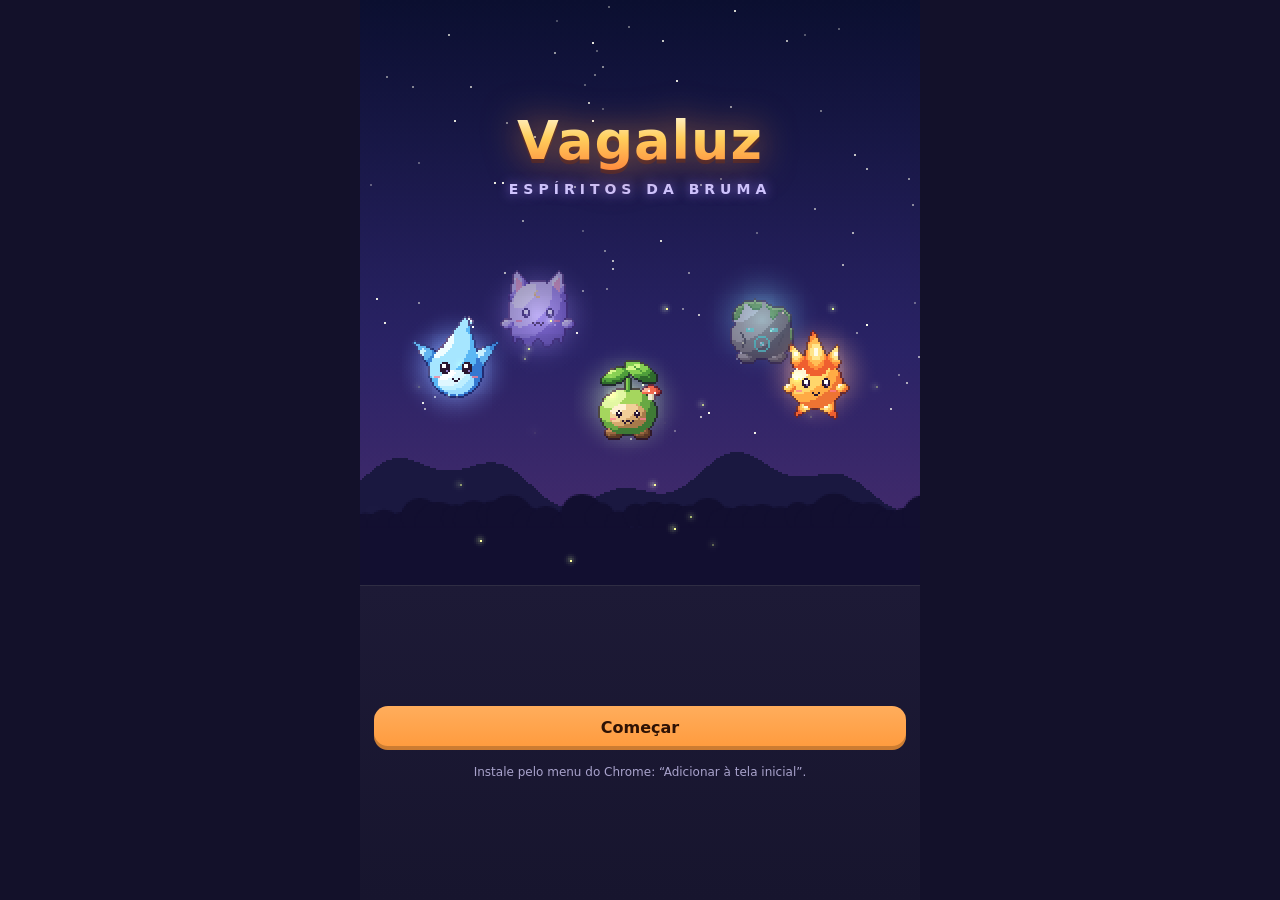
<file: index.html>
<!doctype html>
<html lang="pt-BR">
<head>
  <meta charset="utf-8">
  <meta name="viewport" content="width=device-width,initial-scale=1,maximum-scale=1,user-scalable=no,viewport-fit=cover">
  <title>Vagaluz</title>
  <meta name="description" content="Vagaluz — cuide do seu espírito companheiro e explore a Trilha da Bruma.">
  <meta name="theme-color" content="#16142a">
  <meta name="mobile-web-app-capable" content="yes">
  <meta name="apple-mobile-web-app-capable" content="yes">
  <meta name="apple-mobile-web-app-status-bar-style" content="black-translucent">
  <link rel="manifest" href="manifest.webmanifest">
  <link rel="icon" href="icons/icon-192.png">
  <link rel="apple-touch-icon" href="icons/apple-touch-icon.png">
  <link rel="stylesheet" href="css/style.css">
</head>
<body>
<div id="app">
  <div id="view">
    <canvas id="game"></canvas>

    <div id="hud" class="hidden">
      <div class="hud-left">
        <div id="hud-loc" class="pill"></div>
        <button id="hud-pet" class="chip" aria-label="Companheiro"><canvas width="16" height="16"></canvas><span class="need"></span></button>
      </div>
      <div class="hud-right">
        <div id="hud-clock" class="pill"></div>
        <button id="btn-sound" class="icon-btn" aria-label="Som"></button>
      </div>
    </div>

    <div id="banner"></div>
    <button id="hab-btn" class="hab-btn hidden"></button>

    <div id="battle-cards" class="hidden">
      <div id="card-foe" class="card">
        <div class="row"><b class="nm"></b><span class="lv"></span></div>
        <div class="row"><span class="type"></span><span class="rec">♦</span></div>
        <div class="bar hp"><i></i></div>
      </div>
      <div id="card-me" class="card">
        <div class="row"><b class="nm"></b><span class="lv"></span></div>
        <div class="bar hp"><i></i></div>
        <div class="row small"><span class="type"></span><span class="hpnum"></span></div>
        <div class="bar xp"><i></i></div>
      </div>
    </div>

    <div id="fx"></div>

    <div id="title-ui" class="hidden">
      <div class="logo">Vagaluz</div>
      <div class="sub">Espíritos da Bruma</div>
    </div>

    <div id="msg" class="hidden">
      <div class="speaker"></div>
      <div class="text"></div>
      <div class="choices"></div>
      <div class="next">▼</div>
    </div>

    <div id="toast"></div>
    <div id="fade"></div>
  </div>

  <div id="panel">
    <!-- exploração (toque no mapa para andar) -->
    <section id="p-world" class="psec">
      <button id="comp-card" class="comp-card" aria-label="Cuidar do companheiro">
        <canvas id="cc-img" width="24" height="24"></canvas>
        <div class="cc-info">
          <div class="cc-top"><b id="cc-name"></b><span id="cc-lv" class="lv"></span><span id="cc-mood" class="cc-mood"></span></div>
          <div class="cc-bars"><i data-k="hunger"><b></b></i><i data-k="joy"><b></b></i><i data-k="energy"><b></b></i><i data-k="clean"><b></b></i></div>
          <small id="cc-need"></small>
        </div>
      </button>
      <div class="wbtns">
        <button id="btn-pet" class="pbtn"><span class="ico" data-ico="paw"></span><span>Cuidar</span></button>
        <button id="btn-party" class="pbtn"><span class="ico" data-ico="party"></span><span>Grupo</span></button>
        <button id="btn-dex" class="pbtn"><span class="ico" data-ico="book"></span><span>Espiritário</span></button>
      </div>
      <p class="hint">Toque no mapa para andar · toque em pessoas e objetos para interagir</p>
    </section>

    <!-- batalha -->
    <section id="p-battle" class="psec">
      <div id="btext" class="btext"></div>
      <div id="bmenu" class="grid">
        <button data-act="fight" class="act fight"><span class="ico" data-ico="spark"></span>Lutar</button>
        <button data-act="fita" class="act fita"><span class="ico" data-ico="ribbon"></span>Fita <small id="fita-count"></small></button>
        <button data-act="party" class="act party"><span class="ico" data-ico="party"></span>Grupo</button>
        <button data-act="run" class="act run"><span class="ico" data-ico="run"></span>Fugir</button>
      </div>
      <div id="bmoves" class="grid hidden"></div>
    </section>

    <!-- bichinho -->
    <section id="p-pet" class="psec">
      <div class="pet-head">
        <div><b id="pet-name"></b> <span id="pet-lv" class="lv"></span></div>
        <span id="pet-mood" class="mood"></span>
      </div>
      <div class="bar xp" id="pet-xp"><i></i></div>
      <div class="meters">
        <div class="meter" data-k="hunger"><span class="ico" data-ico="food"></span><span class="lbl">Fome</span><div class="bar"><i></i></div></div>
        <div class="meter" data-k="joy"><span class="ico" data-ico="heart"></span><span class="lbl">Alegria</span><div class="bar"><i></i></div></div>
        <div class="meter" data-k="energy"><span class="ico" data-ico="bolt"></span><span class="lbl">Energia</span><div class="bar"><i></i></div></div>
        <div class="meter" data-k="clean"><span class="ico" data-ico="drop"></span><span class="lbl">Limpeza</span><div class="bar"><i></i></div></div>
      </div>
      <div class="pet-acts">
        <button data-pet="feed" class="pact"><span class="ico" data-ico="food"></span>Comer</button>
        <button data-pet="play" class="pact"><span class="ico" data-ico="star"></span>Brincar</button>
        <button data-pet="bath" class="pact"><span class="ico" data-ico="drop"></span>Banho</button>
        <button data-pet="sleep" class="pact"><span class="ico" data-ico="moon"></span><span class="sl">Dormir</span></button>
      </div>
      <button id="btn-explore" class="wide">Explorar <span class="ico" data-ico="arrow"></span></button>
    </section>

    <!-- título / ovo -->
    <section id="p-title" class="psec">
      <div class="title-btns">
        <button id="btn-continue" class="wide big">Continuar</button>
        <button id="btn-new" class="wide ghost">Novo jogo</button>
      </div>
      <p class="hint">Instale pelo menu do Chrome: “Adicionar à tela inicial”.</p>
    </section>
    <section id="p-hatch" class="psec">
      <p class="hint big" id="hatch-hint">Toque no ovo para ajudá-lo a chocar!</p>
    </section>
  </div>

  <div id="sheet" class="hidden">
    <div class="sheet-card">
      <div class="sheet-head"><b id="sheet-title">Grupo</b><button id="sheet-close" class="icon-btn" aria-label="Fechar">✕</button></div>
      <div id="sheet-body"></div>
    </div>
  </div>

  <div id="name-dlg" class="hidden">
    <div class="sheet-card small">
      <b>Dê um nome ao seu companheiro</b>
      <input id="name-input" maxlength="12" autocomplete="off" spellcheck="false">
      <button id="name-ok" class="wide big">Confirmar</button>
    </div>
  </div>
</div>
<script type="module" src="js/main.js"></script>
</body>
</html>
</file>
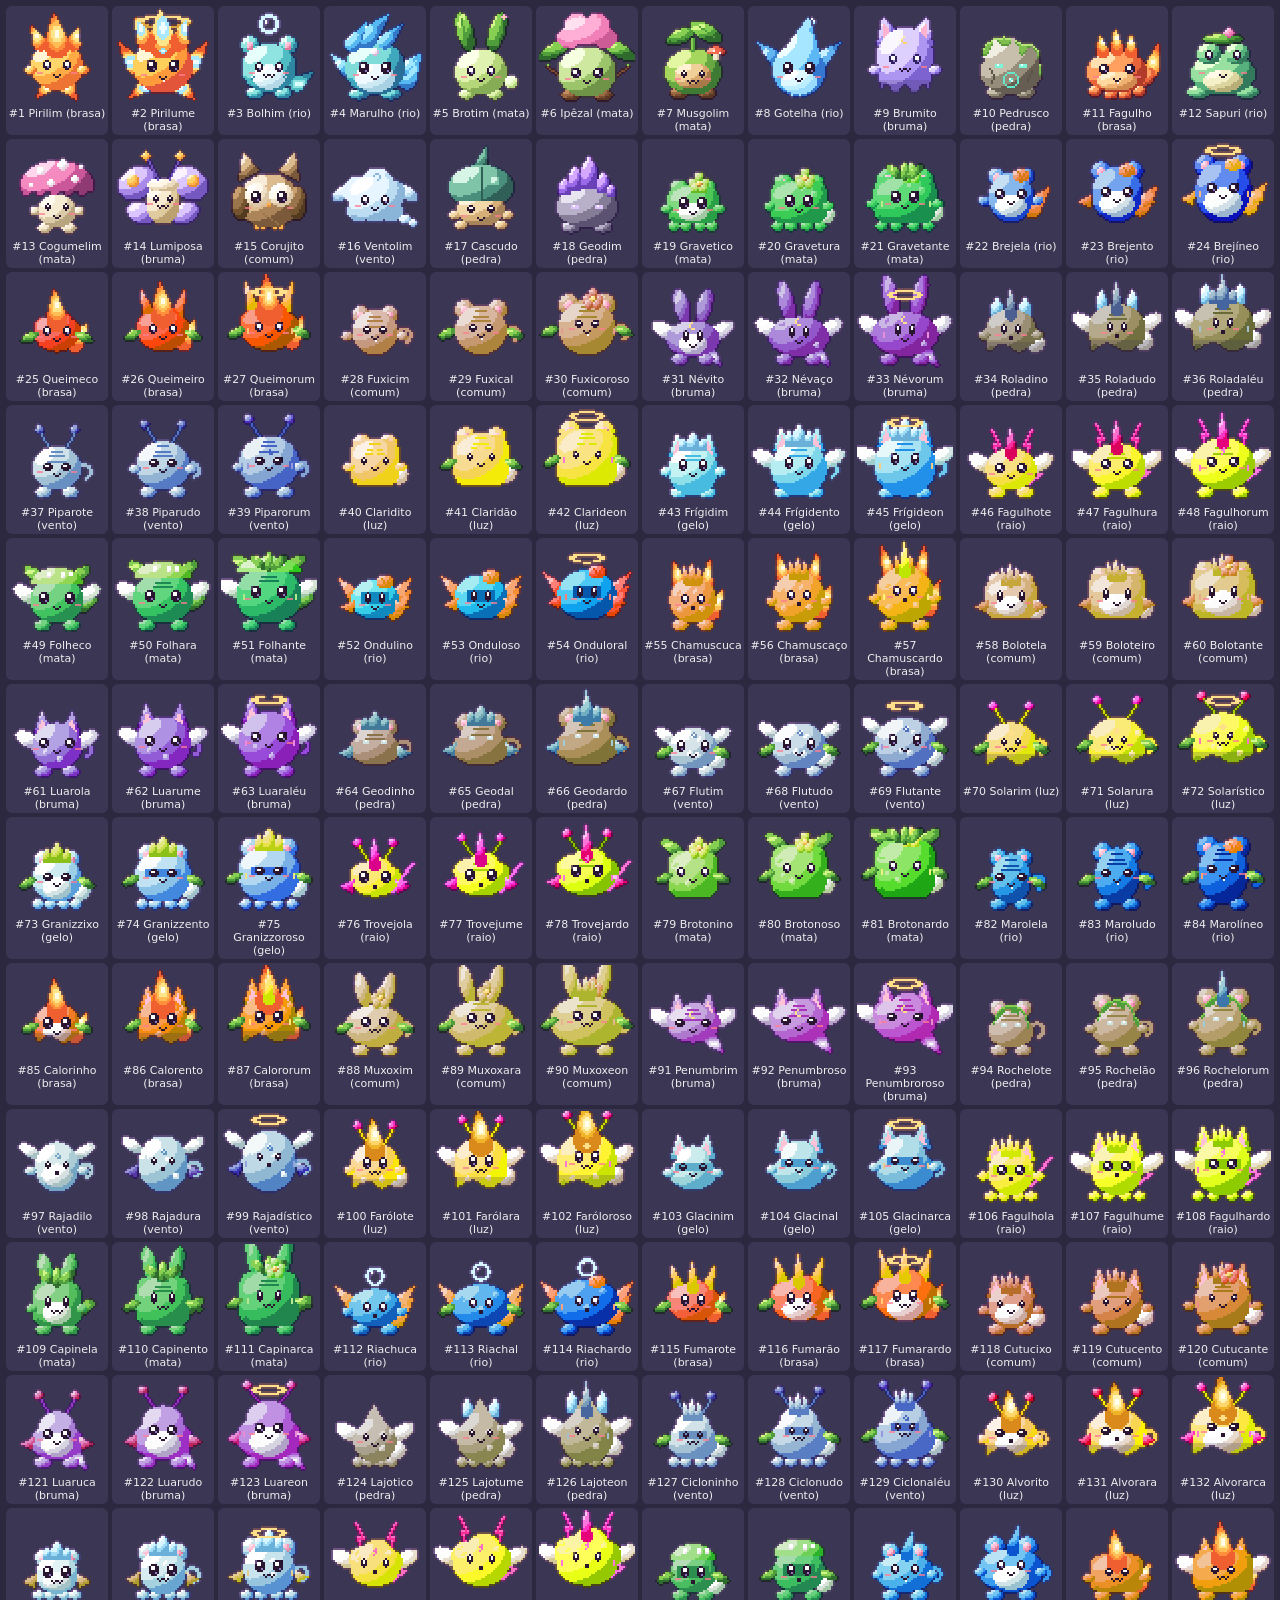
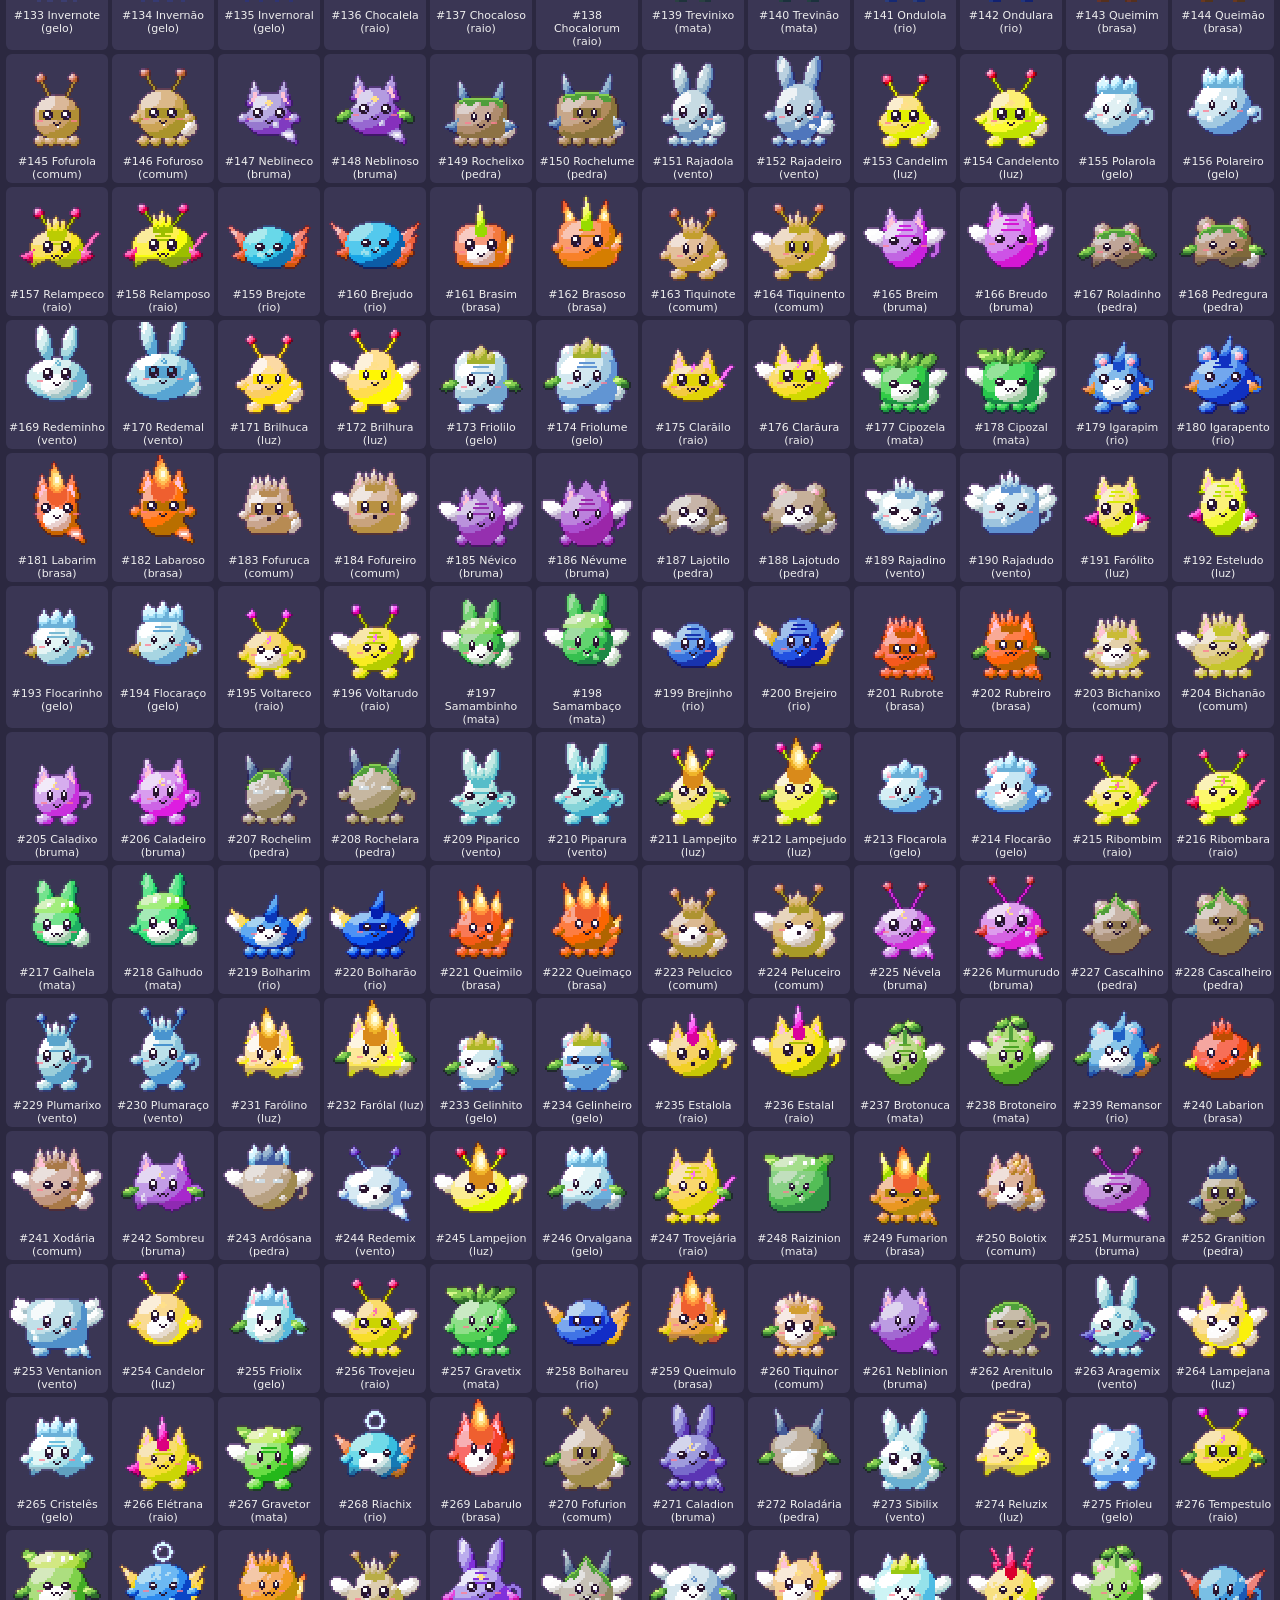
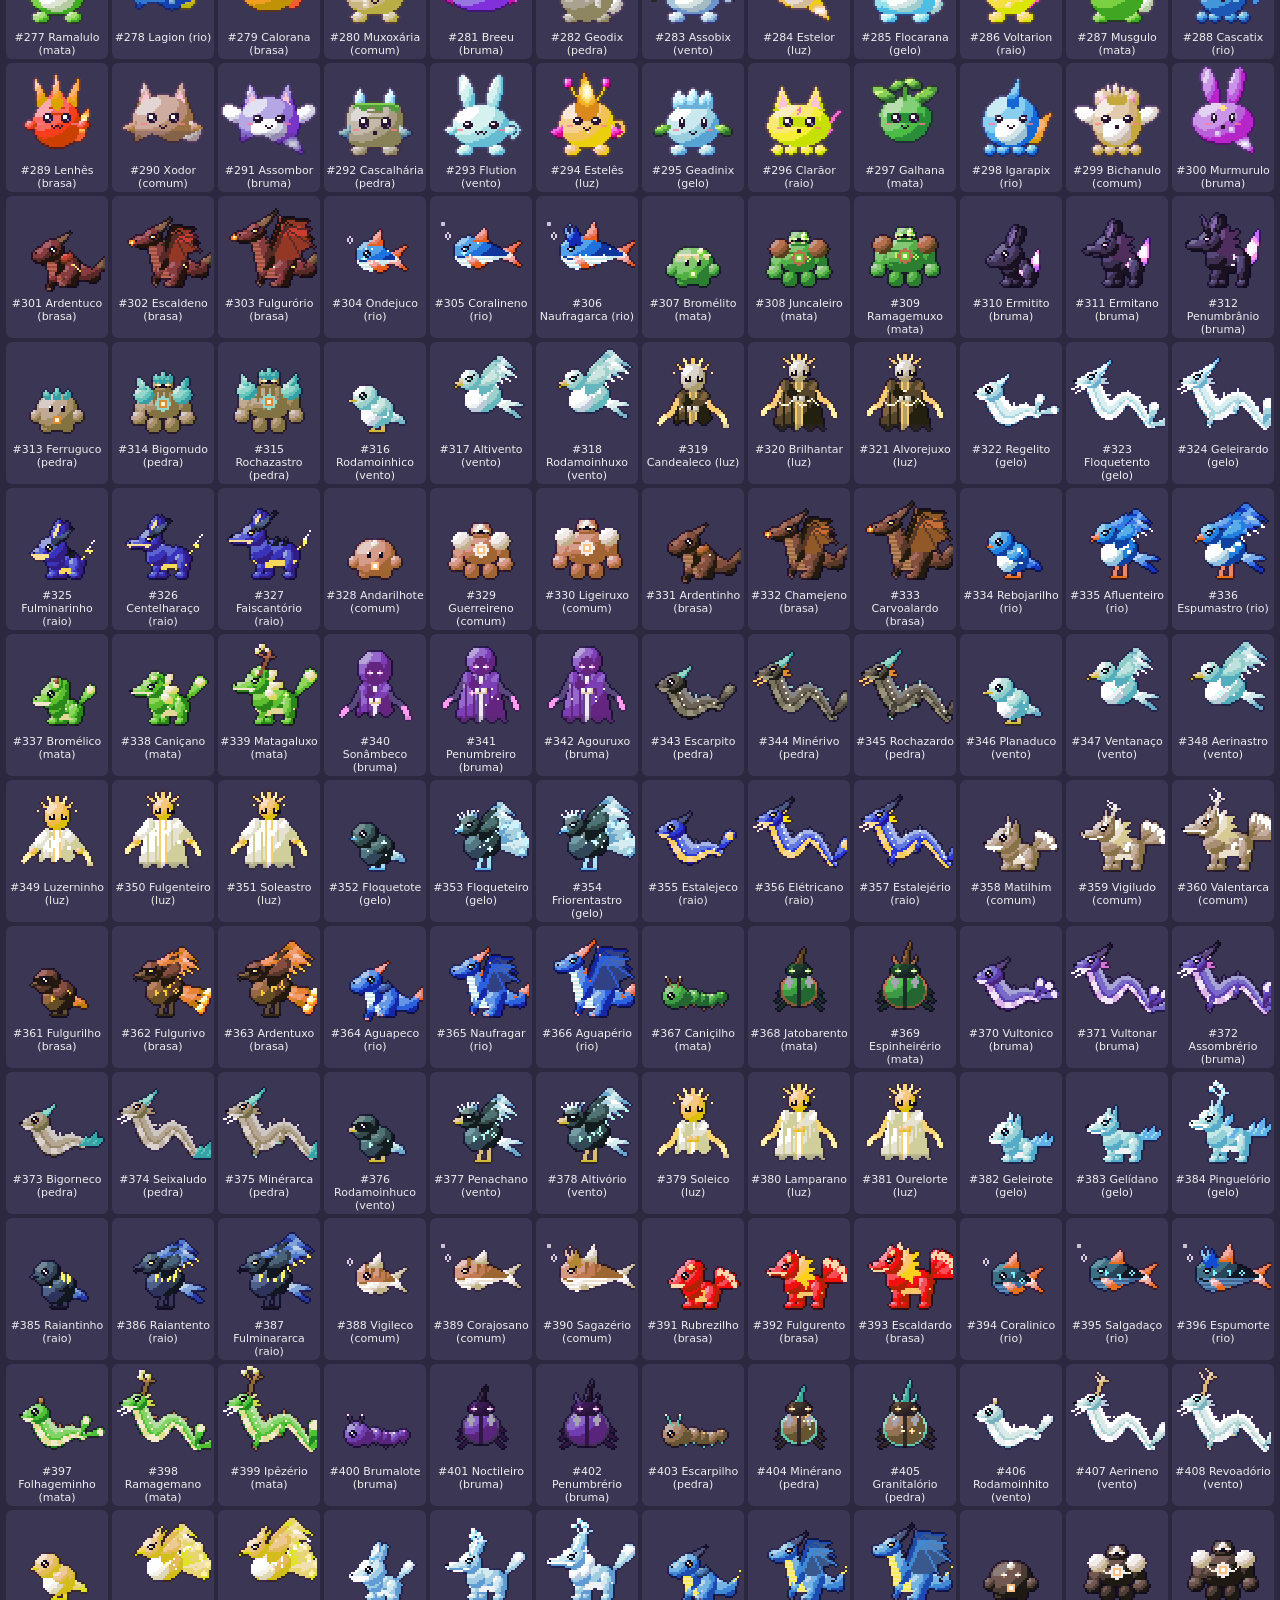
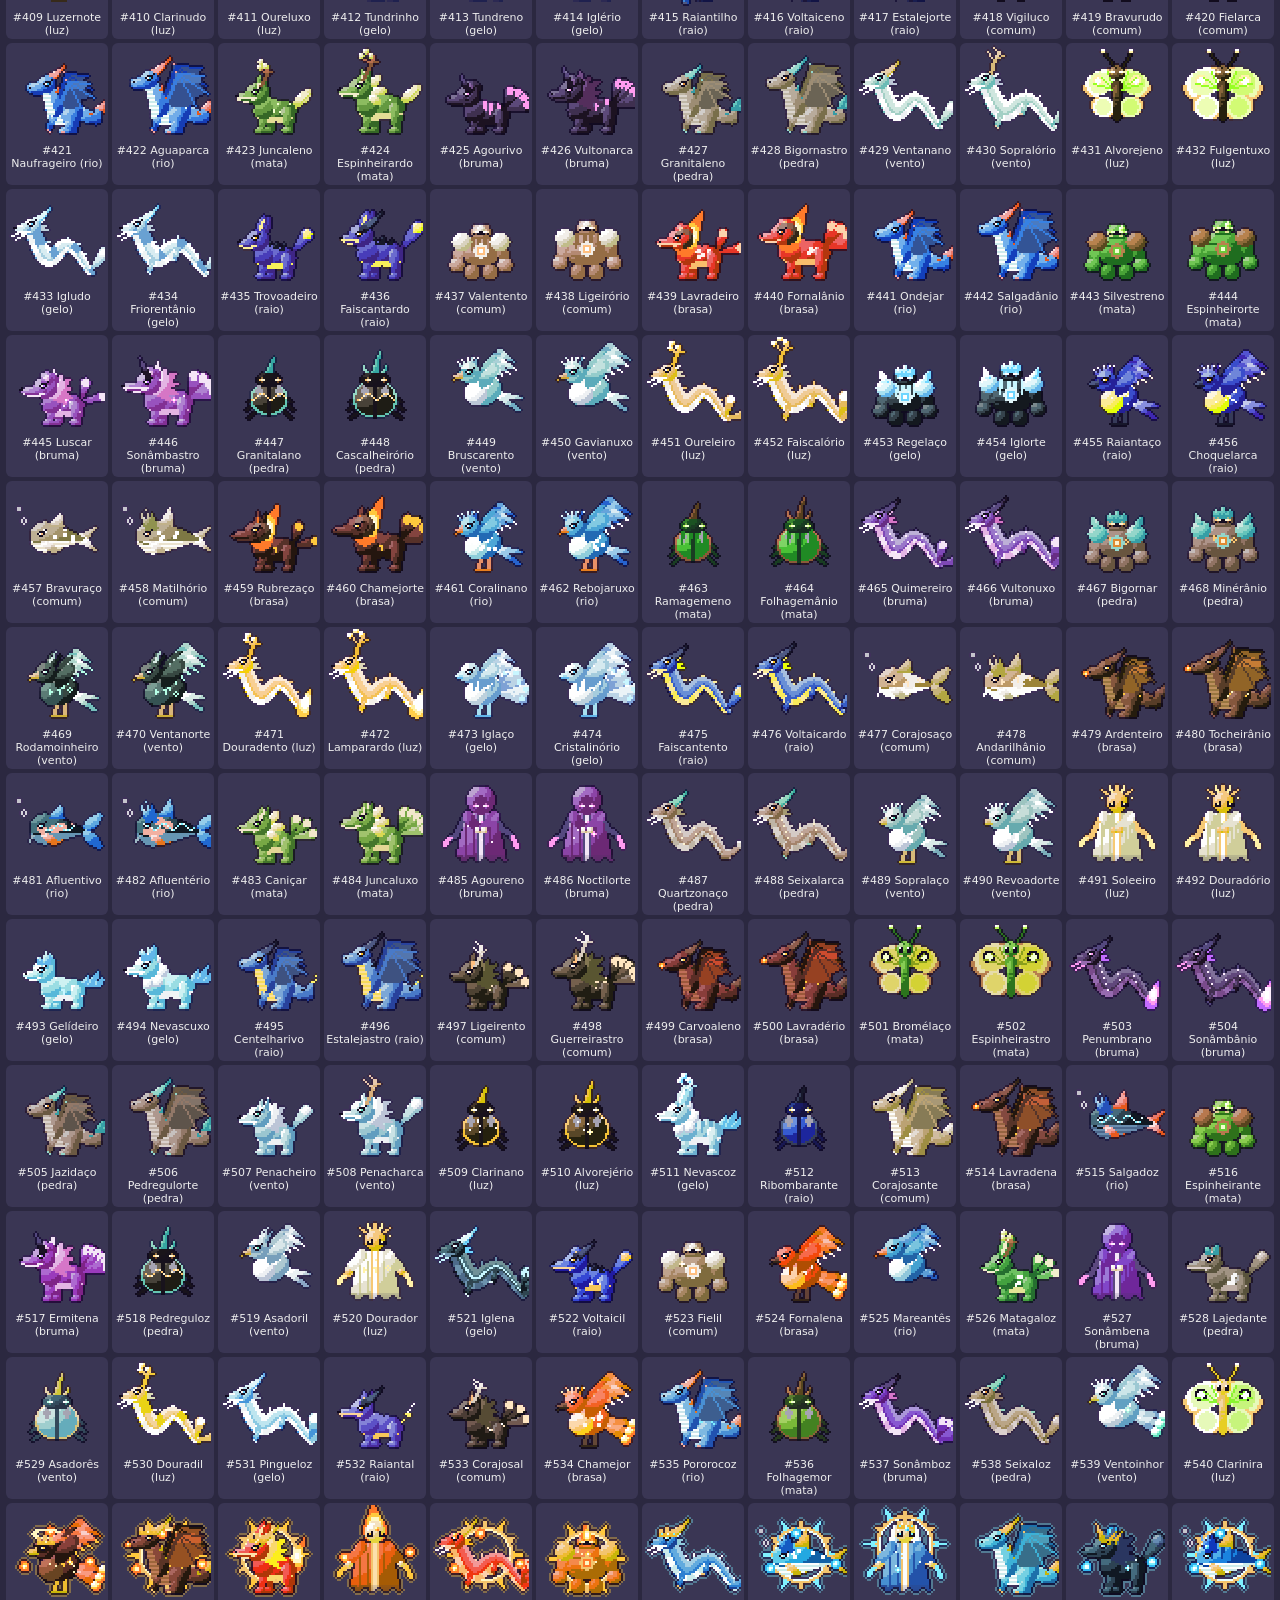
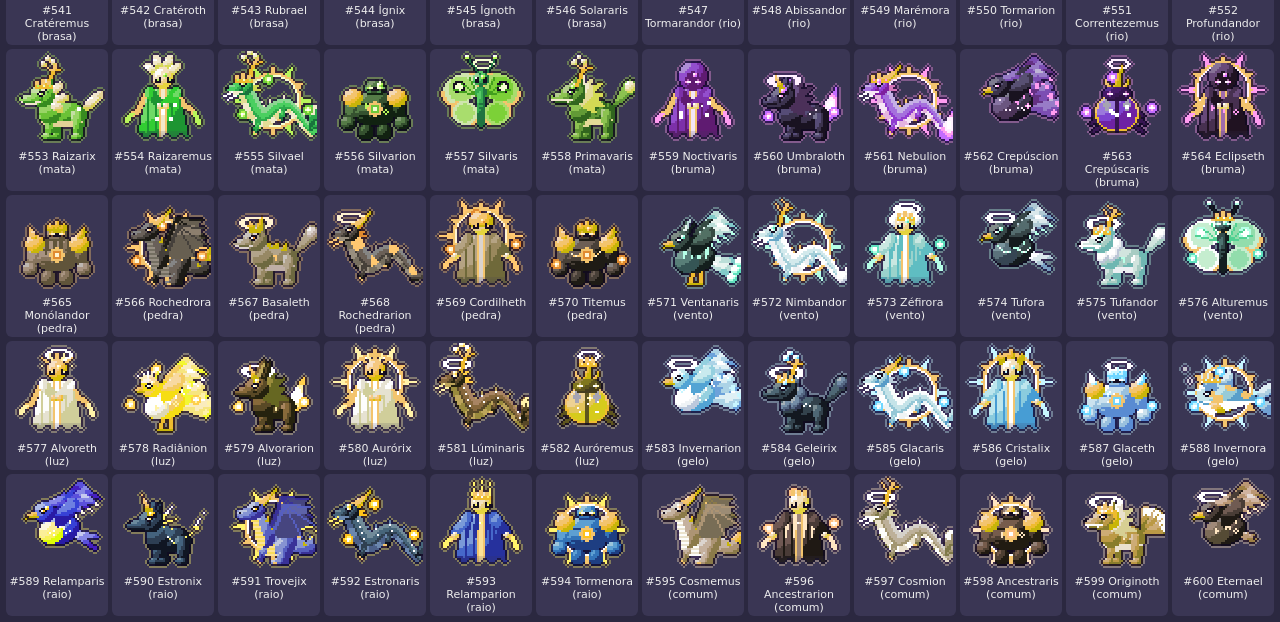
<file: tools/sheet.html>
<!doctype html>
<html lang="pt-BR"><head><meta charset="utf-8"><meta name="viewport" content="width=device-width,initial-scale=1">
<title>Espécies (dev)</title>
<style>body{background:#2b2840;color:#eee;font:11px system-ui;margin:6px}.g{display:grid;grid-template-columns:repeat(auto-fill,minmax(100px,1fr));gap:4px}.c{background:#3a3654;border-radius:6px;padding:2px;text-align:center}canvas{image-rendering:pixelated;width:96px;height:96px}</style></head>
<body><div class="g" id="g"></div>
<script type="module">
import * as S from '../js/sprites.js';
import { DEX_ORDER, SPECIES } from '../js/data.js';
import { toCanvas } from '../js/gfx.js';
const q = new URLSearchParams(location.search); const from = +(q.get('from') || 0), n = +(q.get('n') || 600);
for (const id of DEX_ORDER.slice(from, from + n)) {
  const d = document.createElement('div'); d.className = 'c';
  d.appendChild(toCanvas(S.creature(id)));
  const sp = SPECIES[id]; d.append(`#${DEX_ORDER.indexOf(id) + 1} ${sp.name} (${sp.type})`);
  document.getElementById('g').appendChild(d);
}
</script></body></html>
</file>
<file: css/style.css>
:root {
  --bg: #13112a;
  --panel: #1d1a36;
  --panel2: #29254c;
  --line: rgba(255, 255, 255, 0.08);
  --ink: #f5f2ff;
  --muted: #a9a3cc;
  --accent: #ff9a3c;
  --accent2: #4fd1c1;
  --pink: #ff7fb5;
  --gold: #ffd66b;
  --danger: #ff5d6c;
  --ok: #6ee07a;
  --r: 16px;
}
* { box-sizing: border-box; -webkit-tap-highlight-color: transparent; }
html, body { margin: 0; height: 100%; background: var(--bg); color: var(--ink); overflow: hidden; overscroll-behavior: none; }
body { font: 600 15px/1.35 system-ui, -apple-system, "Segoe UI", Roboto, "Noto Sans", sans-serif; user-select: none; -webkit-user-select: none; touch-action: manipulation; }
button { font: inherit; color: inherit; border: 0; cursor: pointer; touch-action: manipulation; }
.hidden { display: none !important; }

#app { position: fixed; inset: 0; display: flex; flex-direction: column; max-width: 560px; margin: 0 auto; background: var(--bg); }
#view { position: relative; flex: 1; overflow: hidden; background: #000; }
#game { position: absolute; left: 0; top: 0; image-rendering: pixelated; image-rendering: crisp-edges; }

/* ---------- HUD ---------- */
#hud { position: absolute; left: 0; right: 0; top: 0; display: flex; justify-content: space-between; align-items: flex-start; padding: max(8px, env(safe-area-inset-top)) 10px 0; pointer-events: none; }
.hud-left, .hud-right { display: flex; gap: 6px; align-items: center; pointer-events: auto; }
.pill { background: rgba(19, 17, 42, 0.62); backdrop-filter: blur(6px); -webkit-backdrop-filter: blur(6px); border: 1px solid var(--line); padding: 5px 11px; border-radius: 999px; font-size: 13px; letter-spacing: .2px; white-space: nowrap; }
.chip { position: relative; width: 34px; height: 34px; border-radius: 50%; background: rgba(19, 17, 42, 0.62); border: 1px solid var(--line); display: grid; place-items: center; }
.chip canvas { width: 24px; height: 24px; image-rendering: pixelated; }
.chip .need { position: absolute; right: -3px; top: -3px; width: 13px; height: 13px; border-radius: 50%; background: var(--danger); border: 2px solid var(--bg); display: none; animation: pulse 1.2s infinite; }
.chip.alert .need { display: block; }
.icon-btn { width: 34px; height: 34px; border-radius: 50%; background: rgba(19, 17, 42, 0.62); border: 1px solid var(--line); display: grid; place-items: center; font-size: 15px; }
.icon-btn svg { width: 17px; height: 17px; }
@keyframes pulse { 50% { transform: scale(1.25); } }

#banner { position: absolute; left: 50%; top: 52px; transform: translate(-50%, -20px); opacity: 0; padding: 9px 22px; border-radius: 12px; background: linear-gradient(135deg, rgba(41, 37, 76, .92), rgba(29, 26, 54, .92)); border: 1px solid rgba(255, 255, 255, .14); font-weight: 800; letter-spacing: .5px; transition: all .45s cubic-bezier(.2, .9, .3, 1.2); pointer-events: none; white-space: nowrap; box-shadow: 0 8px 24px rgba(0, 0, 0, .35); }
#banner.show { opacity: 1; transform: translate(-50%, 0); }

#hab-btn { position: absolute; left: 10px; top: 52px; padding: 7px 13px; border-radius: 999px; background: linear-gradient(180deg, #4fd1c1, #2fb3a5); color: #062e2a; font-size: 13px; font-weight: 800; box-shadow: 0 4px 12px rgba(0, 0, 0, .35); }
#toast { position: absolute; left: 50%; bottom: 14px; transform: translate(-50%, 20px); opacity: 0; background: rgba(19, 17, 42, .9); padding: 8px 16px; border-radius: 999px; border: 1px solid var(--line); font-size: 13px; transition: all .3s; pointer-events: none; white-space: nowrap; }
#toast.show { opacity: 1; transform: translate(-50%, 0); }

#fade { position: absolute; inset: 0; background: #0b0a18; opacity: 0; pointer-events: none; transition: opacity .28s ease; }
#fade.on { opacity: 1; pointer-events: auto; }

/* ---------- caixa de diálogo ---------- */
#msg { position: absolute; left: 10px; right: 10px; bottom: 10px; min-height: 84px; padding: 14px 16px 16px; border-radius: var(--r); background: linear-gradient(180deg, rgba(41, 37, 76, .96), rgba(27, 24, 52, .96)); border: 1px solid rgba(255, 255, 255, .14); box-shadow: 0 10px 30px rgba(0, 0, 0, .45); animation: pop .22s cubic-bezier(.2, .9, .3, 1.3); }
#msg .speaker { position: absolute; top: -12px; left: 14px; background: var(--accent); color: #2a1406; font-size: 12px; font-weight: 800; padding: 3px 10px; border-radius: 999px; }
#msg .speaker:empty { display: none; }
#msg .text { font-size: 16px; line-height: 1.45; min-height: 46px; }
#msg .next { position: absolute; right: 14px; bottom: 6px; font-size: 12px; color: var(--gold); animation: bob .8s infinite; opacity: 0; }
#msg.ready .next { opacity: 1; }
#msg .choices { display: flex; gap: 8px; margin-top: 10px; flex-wrap: wrap; }
#msg .choices:empty { display: none; }
#msg .choices button { flex: 1; padding: 11px 10px; border-radius: 12px; background: var(--panel2); border: 1px solid rgba(255, 255, 255, .12); font-weight: 800; }
#msg .choices button:first-child { background: var(--accent); color: #2a1406; }
@keyframes bob { 50% { transform: translateY(3px); } }
@keyframes pop { from { transform: translateY(12px) scale(.97); opacity: 0; } }

/* ---------- cartões de batalha ---------- */
.card { position: absolute; width: 46%; max-width: 210px; padding: 8px 11px 9px; border-radius: 14px; background: linear-gradient(180deg, rgba(41, 37, 76, .93), rgba(25, 22, 48, .93)); border: 1px solid rgba(255, 255, 255, .14); box-shadow: 0 6px 18px rgba(0, 0, 0, .35); transition: transform .45s cubic-bezier(.2, .9, .3, 1.15), opacity .3s; }
.card .row { display: flex; justify-content: space-between; align-items: center; gap: 6px; }
.card .row.small { font-size: 11px; color: var(--muted); margin-top: 3px; }
.card .nm { font-size: 14px; overflow: hidden; text-overflow: ellipsis; white-space: nowrap; }
.card .lv, .lv { font-size: 12px; color: var(--gold); font-weight: 800; }
.card .rec { font-size: 11px; color: var(--pink); opacity: 0; }
.card .rec.on { opacity: 1; }
#card-foe { left: 10px; top: 12px; }
#card-me { right: 10px; bottom: 14px; }
#battle-cards.out #card-foe { transform: translateX(-120%); opacity: 0; }
#battle-cards.out #card-me { transform: translateX(120%); opacity: 0; }
.type { display: inline-block; font-size: 10px; font-weight: 800; letter-spacing: .4px; padding: 1px 7px; border-radius: 999px; color: #fff; text-transform: uppercase; }
.bar { height: 8px; border-radius: 999px; background: rgba(0, 0, 0, .45); overflow: hidden; margin-top: 5px; border: 1px solid rgba(255, 255, 255, .06); }
.bar i { display: block; height: 100%; width: 100%; border-radius: 999px; background: var(--ok); transition: width .6s cubic-bezier(.3, .7, .3, 1), background-color .4s; }
.bar.hp i.bar.hp i.low { background: var(--danger); }
.bar.xp { height: 5px; }
.bar.xp i { background: linear-gradient(90deg, #6ad2ff, #b49cff); }

#fx { position: absolute; inset: 0; pointer-events: none; overflow: hidden; }
.dmg { position: absolute; font-weight: 900; font-size: 20px; color: #fff; text-shadow: 0 2px 0 #3a1030, 0 0 8px rgba(0, 0, 0, .6); animation: dmg .9s ease-out forwards; transform: translate(-50%, -50%); }
.dmg.super { color: var(--gold); font-size: 25px; }
.dmg.heal { color: var(--ok); }
.dmg.small { font-size: 14px; }
@keyframes dmg { 0% { opacity: 0; margin-top: 6px; transform: translate(-50%, -50%) scale(.6); } 15% { opacity: 1; transform: translate(-50%, -50%) scale(1.15); } 30% { transform: translate(-50%, -50%) scale(1); } 100% { opacity: 0; margin-top: -34px; } }

/* ---------- título ---------- */
#title-ui { position: absolute; left: 0; right: 0; top: 18%; text-align: center; pointer-events: none; }
.logo { font-size: 54px; font-weight: 900; letter-spacing: 1px; background: linear-gradient(180deg, #fff6d5 10%, #ffcf5c 45%, #ff8a3d 90%); -webkit-background-clip: text; background-clip: text; color: transparent; filter: drop-shadow(0 0 18px rgba(255, 170, 70, .55)) drop-shadow(0 4px 0 rgba(90, 30, 20, .6)); animation: float 3.2s ease-in-out infinite; }
.sub { margin-top: 2px; font-size: 14px; letter-spacing: 5px; text-transform: uppercase; color: #cfc4ff; text-shadow: 0 0 12px rgba(160, 130, 255, .8); }
@keyframes float { 50% { transform: translateY(-6px); } }

/* ---------- painel inferior ---------- */
#panel { position: relative; height: clamp(232px, 37dvh, 330px); background: linear-gradient(180deg, var(--panel), #17152e); border-top: 1px solid rgba(255, 255, 255, .1); padding: 12px 14px max(12px, env(safe-area-inset-bottom)); }
.psec { display: none; height: 100%; }
.psec.on { display: flex; animation: rise .28s ease; }
@keyframes rise { from { opacity: 0; transform: translateY(10px); } }
.ico { display: inline-grid; place-items: center; }
.ico svg { width: 1.2em; height: 1.2em; }

#p-world { flex-direction: column; gap: 10px; justify-content: center; }
#panel[data-mode="world"] { height: auto; }
.comp-card { display: grid; grid-template-columns: 52px 1fr; gap: 12px; align-items: center; padding: 10px 12px; border-radius: 16px; background: var(--panel2); border: 1px solid var(--line); text-align: left; }
.comp-card canvas { width: 48px; height: 48px; image-rendering: pixelated; background: radial-gradient(circle, rgba(255, 200, 120, .25), transparent 70%); border-radius: 12px; }
.cc-top { display: flex; gap: 6px; align-items: baseline; }
.cc-top b { font-size: 16px; }
.cc-mood { margin-left: auto; font-size: 11px; color: var(--gold); }
.cc-bars { display: grid; grid-template-columns: repeat(4, 1fr); gap: 5px; margin: 6px 0 3px; }
.cc-bars i { height: 7px; border-radius: 999px; background: rgba(0, 0, 0, .4); overflow: hidden; }
.cc-bars i b { display: block; height: 100%; border-radius: 999px; transition: width .5s; }
.cc-bars i[data-k="hunger"] b { background: #ff9a3c; } .cc-bars i[data-k="joy"] b { background: #ff6fa8; }
.cc-bars i[data-k="energy"] b { background: #ffd23d; } .cc-bars i[data-k="clean"] b { background: #4aa8ff; }
#cc-need { font-size: 12px; color: var(--muted); }
#cc-need.warn { color: #ff8d9a; }
.wbtns { display: grid; grid-template-columns: repeat(3, 1fr); gap: 8px; }
.pbtn { display: flex; flex-direction: column; align-items: center; gap: 3px; padding: 10px 6px; border-radius: 14px; background: var(--panel2); border: 1px solid var(--line); font-size: 12px; color: var(--ink); box-shadow: inset 0 -3px 0 rgba(0, 0, 0, .2); }
.pbtn .ico { font-size: 22px; }
.pbtn:active, .pact:active, .act:active, .wide:active, .comp-card:active { transform: scale(.96); }
#p-world .hint { margin: 0; }

/* espiritário */
.dex-head { display: grid; grid-template-columns: 96px 1fr; gap: 12px; align-items: center; padding: 10px; border-radius: 16px; background: rgba(255, 255, 255, .05); border: 1px solid var(--line); margin-bottom: 10px; min-height: 116px; }
.dex-head canvas { width: 96px; height: 96px; image-rendering: pixelated; background: radial-gradient(circle, rgba(255, 255, 255, .12), transparent 70%); border-radius: 14px; }
.dex-head p { margin: 4px 0 0; font-size: 12px; color: var(--muted); font-weight: 500; line-height: 1.4; }
.dex-head .q { width: 96px; height: 96px; display: grid; place-items: center; font-size: 34px; color: var(--muted); border-radius: 14px; background: rgba(0, 0, 0, .2); }
.dex-grid { display: grid; grid-template-columns: repeat(auto-fill, minmax(62px, 1fr)); gap: 6px; }
.dex-cell { position: relative; aspect-ratio: 1; border-radius: 12px; background: rgba(255, 255, 255, .04); border: 1px solid var(--line); display: grid; place-items: center; font-size: 11px; color: var(--muted); padding: 0; }
.dex-cell canvas { width: 48px; height: 48px; image-rendering: pixelated; }
.dex-cell .n { position: absolute; left: 4px; top: 2px; font-size: 9px; color: var(--muted); }
.dex-cell.caught { border-color: rgba(255, 214, 107, .5); }
.dex-cell.caught::after { content: '♦'; position: absolute; right: 4px; top: 1px; font-size: 9px; color: var(--pink); }
.dex-cell.sel { outline: 2px solid var(--accent2); }
.dex-stats { font-size: 12px; color: var(--muted); margin: -4px 2px 10px; }

/* batalha */
#p-battle { flex-direction: column; gap: 10px; }
.btext { min-height: 52px; padding: 10px 14px; border-radius: 14px; background: rgba(0, 0, 0, .25); border: 1px solid var(--line); font-size: 15px; line-height: 1.4; position: relative; }
.btext.ready::after { content: '▼'; position: absolute; right: 10px; bottom: 4px; font-size: 11px; color: var(--gold); animation: bob .8s infinite; }
.grid { flex: 1; display: grid; grid-template-columns: 1fr 1fr; gap: 9px; }
.grid.dim { opacity: .35; pointer-events: none; }
.act { border-radius: 14px; font-size: 16px; font-weight: 800; display: flex; align-items: center; justify-content: center; gap: 7px; box-shadow: inset 0 -4px 0 rgba(0, 0, 0, .22); transition: transform .08s; }
.act small { font-size: 12px; opacity: .8; }
.act.fight { background: linear-gradient(180deg, #ff9a5a, #f0663f); color: #2e0f05; }
.act.fita { background: linear-gradient(180deg, #ff9ccb, #ef5f9f); color: #3a0a22; }
.act.party { background: linear-gradient(180deg, #67e0d0, #2fb3a5); color: #062e2a; }
.act.run { background: linear-gradient(180deg, #4a4578, #37335e); color: var(--ink); }
.move { border-radius: 14px; background: var(--panel2); border: 1px solid var(--line); border-left: 5px solid var(--tc, #888); text-align: left; padding: 8px 12px; display: flex; flex-direction: column; justify-content: center; box-shadow: inset 0 -3px 0 rgba(0, 0, 0, .2); }
.move b { font-size: 15px; }
.move small { font-size: 11px; color: var(--muted); }
.move.back { grid-column: span 2; border-left-width: 1px; text-align: center; align-items: center; padding: 7px; flex: none; }
#bmoves { grid-template-rows: 1fr 1fr auto; }

/* bichinho */
#p-pet { flex-direction: column; gap: 7px; }
.pet-head { display: flex; justify-content: space-between; align-items: center; }
.pet-head b { font-size: 17px; }
.mood { font-size: 12px; padding: 3px 10px; border-radius: 999px; background: var(--panel2); border: 1px solid var(--line); color: var(--gold); }
.meters { display: grid; grid-template-columns: 1fr 1fr; gap: 6px 14px; }
.meter { display: grid; grid-template-columns: auto 1fr; align-items: center; column-gap: 6px; font-size: 12px; color: var(--muted); }
.meter .ico { grid-row: span 2; font-size: 17px; color: var(--ink); }
.meter .bar { margin-top: 2px; height: 9px; }
.meter[data-k="hunger"] .bar i { background: linear-gradient(90deg, #ffb648, #ff8a3d); }
.meter[data-k="joy"] .bar i { background: linear-gradient(90deg, #ff9ccb, #ff6fa8); }
.meter[data-k="energy"] .bar i { background: linear-gradient(90deg, #ffe27a, #ffc93d); }
.meter[data-k="clean"] .bar i { background: linear-gradient(90deg, #8fe3ff, #4aa8ff); }
.meter.low .lbl { color: var(--danger); }
.pet-acts { flex: 1; display: grid; grid-template-columns: repeat(4, 1fr); gap: 7px; min-height: 0; }
.pact { border-radius: 14px; background: var(--panel2); border: 1px solid var(--line); display: flex; flex-direction: column; align-items: center; justify-content: center; gap: 3px; font-size: 12px; box-shadow: inset 0 -3px 0 rgba(0, 0, 0, .2); transition: transform .08s; }
.pact .ico { font-size: 22px; }
.pact.on { background: #3b3570; border-color: var(--gold); }
.pact:disabled { opacity: .4; }
.wide { width: 100%; padding: 11px; border-radius: 14px; background: linear-gradient(180deg, #ffad5c, var(--accent)); color: #2e1205; font-weight: 800; font-size: 16px; display: flex; align-items: center; justify-content: center; gap: 6px; box-shadow: inset 0 -4px 0 rgba(0, 0, 0, .2); transition: transform .08s; }
.wide.ghost { background: var(--panel2); color: var(--ink); border: 1px solid var(--line); }
.wide.big { padding: 14px; font-size: 17px; }

#p-title, #p-hatch { flex-direction: column; justify-content: center; gap: 10px; }
.title-btns { display: flex; flex-direction: column; gap: 10px; }
.hint { margin: 4px 0 0; text-align: center; color: var(--muted); font-size: 12px; font-weight: 500; }
.hint.big { font-size: 16px; color: var(--ink); font-weight: 700; }

/* folha de grupo */
#sheet, #name-dlg { position: fixed; inset: 0; background: rgba(8, 7, 20, .6); display: flex; align-items: flex-end; justify-content: center; z-index: 10; animation: fadein .2s; }
#name-dlg { align-items: center; }
@keyframes fadein { from { opacity: 0; } }
.sheet-card { width: 100%; max-width: 560px; max-height: 86dvh; overflow: auto; background: linear-gradient(180deg, #25214a, #1a1834); border-radius: 22px 22px 0 0; border: 1px solid rgba(255, 255, 255, .12); padding: 14px 14px max(16px, env(safe-area-inset-bottom)); animation: up .3s cubic-bezier(.2, .9, .3, 1.1); }
.sheet-card.small { width: calc(100% - 32px); border-radius: 20px; display: flex; flex-direction: column; gap: 12px; padding: 18px; }
@keyframes up { from { transform: translateY(40px); opacity: 0; } }
.sheet-head { display: flex; justify-content: space-between; align-items: center; margin-bottom: 10px; font-size: 18px; }
#name-input { font: 800 20px system-ui, sans-serif; padding: 12px 14px; border-radius: 12px; border: 2px solid var(--accent); background: #0f0d22; color: var(--ink); text-align: center; outline: none; user-select: text; -webkit-user-select: text; }
.mon { display: grid; grid-template-columns: 56px 1fr auto; gap: 10px; align-items: center; padding: 8px 10px; border-radius: 14px; background: rgba(255, 255, 255, .04); border: 1px solid var(--line); margin-bottom: 8px; }
.mon canvas { width: 56px; height: 56px; image-rendering: pixelated; background: radial-gradient(circle, rgba(255, 255, 255, .1), transparent 70%); border-radius: 12px; }
.mon .info { min-width: 0; }
.mon .info .top { display: flex; gap: 6px; align-items: center; }
.mon .info .top b { overflow: hidden; text-overflow: ellipsis; white-space: nowrap; }
.mon .info small { color: var(--muted); font-size: 11px; }
.mon.lead { border-color: rgba(255, 214, 107, .45); }
.mon.fainted { opacity: .55; }
.mon .tag { font-size: 10px; color: var(--gold); }
.mon button { padding: 8px 11px; border-radius: 10px; background: var(--panel2); border: 1px solid var(--line); font-size: 12px; font-weight: 800; }
.mon button.go { background: var(--accent2); color: #062e2a; border: 0; }
.sheet-sub { margin: 14px 2px 8px; font-size: 13px; color: var(--muted); }
.empty { color: var(--muted); font-size: 13px; text-align: center; padding: 10px; }
.bag { display: flex; gap: 8px; margin-top: 6px; }
.bag div { flex: 1; padding: 8px 10px; border-radius: 12px; background: rgba(255, 255, 255, .04); border: 1px solid var(--line); font-size: 12px; color: var(--muted); }
.bag b { color: var(--ink); font-size: 15px; }

@media (min-height: 760px) { #panel { height: clamp(250px, 35dvh, 340px); } }
</file>
